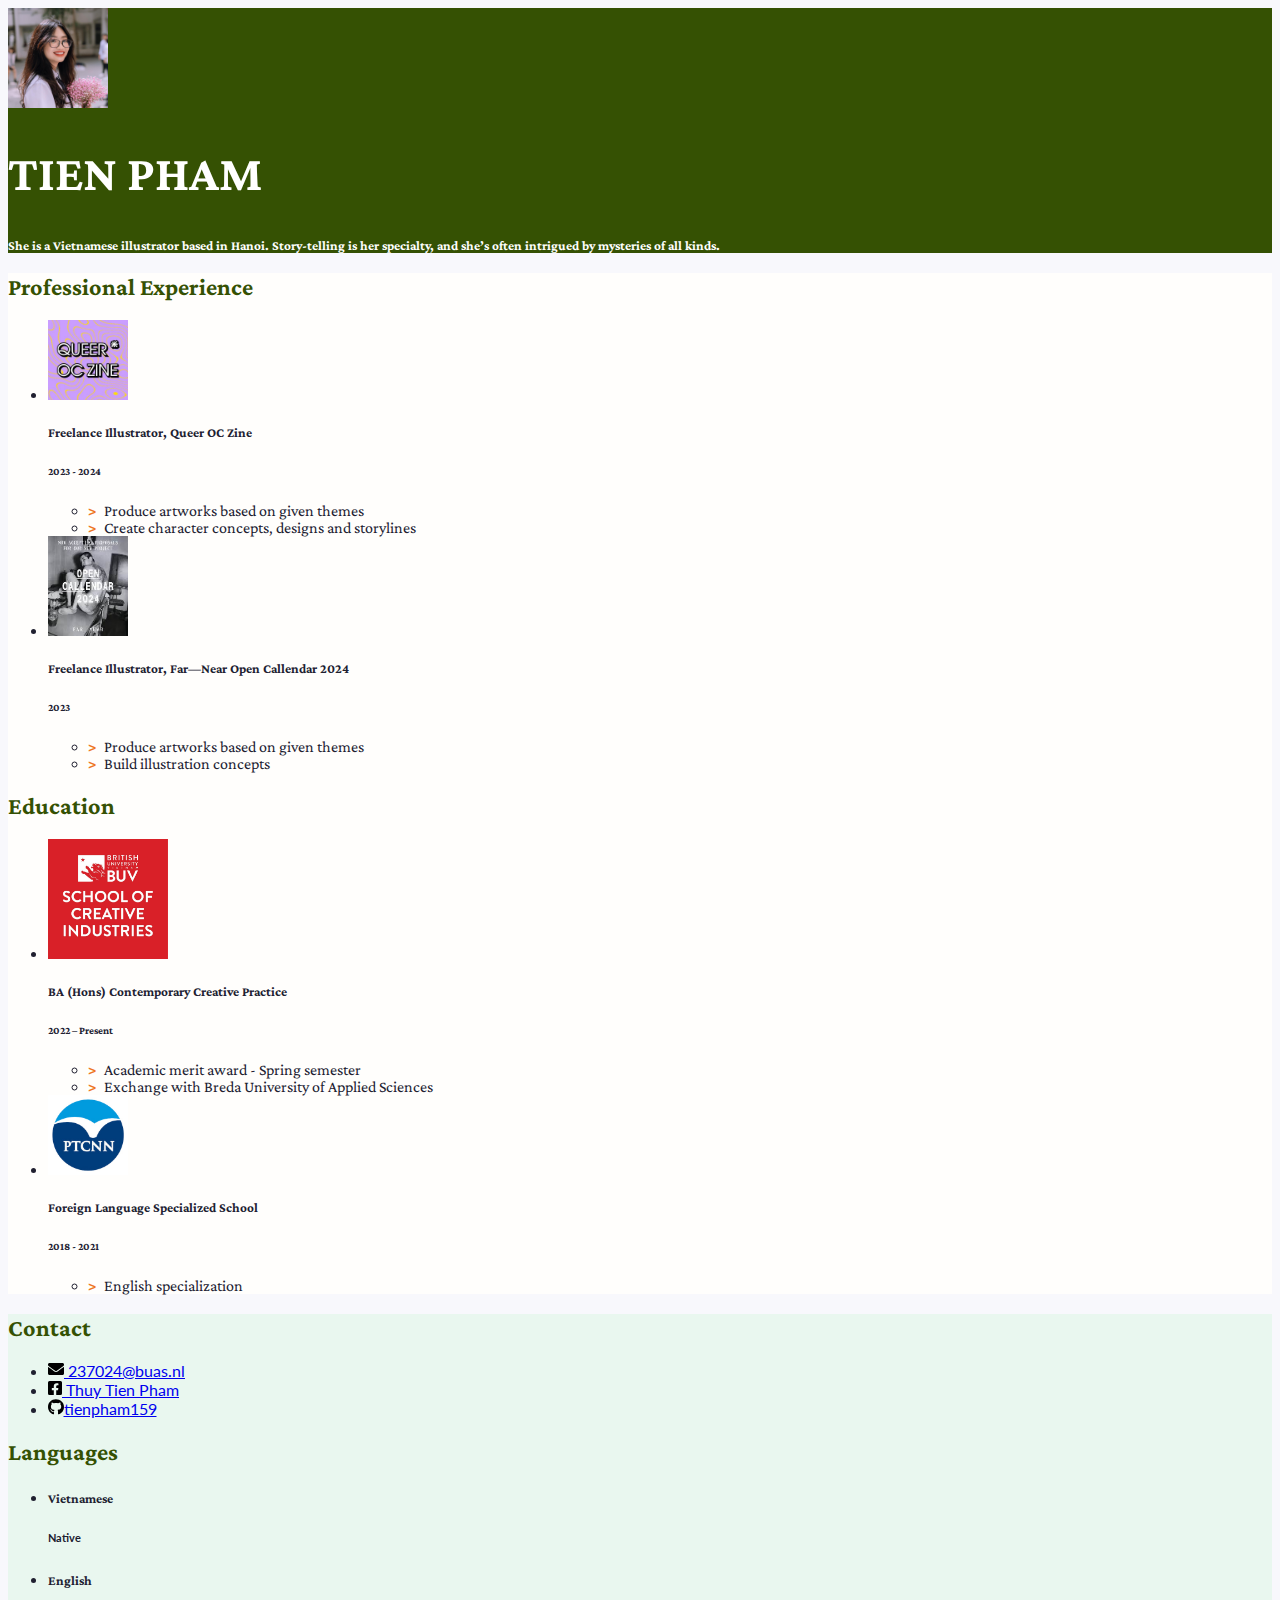
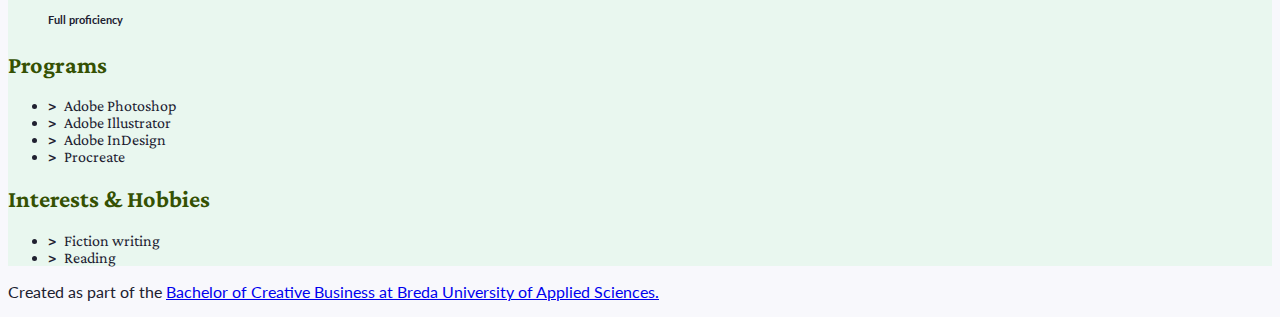
<file: index.html>
<!doctype html>
<html class="h-100" lang="en">
  
  <!-- An HTML document always starts with a "head", i.e. information about the page that isn't directly visible -->
  <head>
    <meta charset="utf-8">
    <meta name="viewport" content="width=device-width, initial-scale=1, shrink-to-fit=no">

    <!-- Links to the CSS styles from Bootstrap. -->
    <!-- -->
    <link href="https://cdn.jsdelivr.net/npm/bootstrap@5.2.3/dist/css/bootstrap.min.css" rel="stylesheet" integrity="sha384-rbsA2VBKQhggwzxH7pPCaAqO46MgnOM80zW1RWuH61DGLwZJEdK2Kadq2F9CUG65" crossorigin="anonymous">
    <!-- -->
	  <link rel="preconnect" href="https://fonts.googleapis.com">
<link rel="preconnect" href="https://fonts.gstatic.com" crossorigin>
<link href="https://fonts.googleapis.com/css2?family=Crimson+Pro:ital,wght@0,200..900;1,200..900&display=swap" rel="stylesheet"> 

    <!-- Links to our additional CSS styles -->
    <link rel="stylesheet" href="css/styles.css">

    <title>Tien Pham's Resumé</title>
  </head>
  <!-- End of the head -->

  <!-- Start of the body, which contains everything visible on the page -->
  <body class="d-flex flex-column h-100 justify-content-between">

    <!--
      We use a Bootstrap container to align contents.
      The "container" class can be replaced by "container-fluid" to make a full width page.
      The "my-sm-4" class adds a margin (m) vertical (y) at sizes small (-sm-) and above, of 4 x 6 pixels
      The "resume-container" class doesn't come from Bootstrap, you can use it for your own styles
    -->
    <div class="container shadow-lg my-sm-4 resume-container">

      <!--
        <header> is a semantic element: it works exactly like <div>, but it gives information about the role of the code below.
        The "row" class is used for the Bootstrap grid.
      -->
      <header class="row resume-header justify-content-center">
        <!--
          A container to wrap around the portrait and align it. We use Bootstrap grid columns.
          This constrains the portrait to columns of decreasing sizes
        -->
        <div class="portrait-container col-5 col-sm-4 col-lg-2">
          <!--
            "w-100" makes sure the image takes the full width of the column it's in
            "rounded-circle" cuts a circle around the image
          -->
          <img class="w-100 rounded-circle my-3" src="images/tien-picture.jpg" alt="Portrait of Tien Pham" width="100">
        </div>
        <!--
          A container to wrap around your name and tagline. Full-width at small size, then columns of increasing size.
        -->
        <div class="col-12 col-sm-8 col-md-9 col-lg-10 my-3 header-content">
          <h1 class="fw-bolder resume-title">TIEN PHAM</h1>
          <h5 class="fst-italic tagline">She is a Vietnamese illustrator based in Hanoi. Story-telling is her specialty, and she’s often intrigued by mysteries of all kinds.&nbsp;</h5>
        </div>
      </header>

      <!--
        Another row in the Bootstrap grid, for the rest of the résumé.
        Biography and other details will be on top of each other at sizes XS and S, then next to each other.
        Use the "flex-row-reverse" class here to swap the columns around.
      -->
      <div class="row resume-bottom">

        <!--
          <main> is another semantic element. It will contain biographical info (professional experience and education).
        -->
        <main class="col-md-7 col-lg-8 col-xl-9 resume-main">

          <!--
            <section> is yet another semantic element. The first one is for professional experience.
          -->
          <section class="my-3 biography-section">
            <h2 class="body-title">Professional Experience</h2>
            <!--
              Each list item (li) in the unordered list (ul) below will be one job.
              "list-unstyled" is a class that hides the bullet points of a list.
            -->
            <ul class="biography-list list-unstyled">

              <!-- Top item (generally the latest or most relevant) in professional experience -->
              <li class="biography-item row mb-2">
                <!-- We're using a grid inside a grid so we can align logos and text -->
                <div class="logo-container col-3 col-sm-2 col-md-3 col-lg-2">
                  <img class="biography-logo mw-100 d-block mx-auto" src="images/employers/queer-oc-zine.jpg" alt="Company logo" width="80">
                </div>
                <div class="biography-contents col-9 col-sm-10 col-md-9 col-lg-10">
                  <h5>Freelance Illustrator, Queer OC Zine&nbsp;</h5>
                  <h6>2023 - 2024&nbsp;</h6>
                  <!-- Use the list below to talk about your achievements -->
                  <ul class="biography-details list-unstyled">
                    <li>Produce artworks based on given themes&nbsp; &nbsp;</li>
                    <li>Create character concepts, designs and storylines&nbsp; &nbsp;</li>
                
                  </ul>
                </div>
              </li>

              <!-- 2nd item in professional experience -->
              <li class="biography-item row mb-2">
                <div class="logo-container col-3 col-sm-2 col-md-3 col-lg-2">
                <!-- We're using a grid inside a grid so we can align logos and text -->
                  <img class="biography-logo mw-100 d-block mx-auto" src="images/employers/far-near.jpg" alt="Company logo" width="80">
                </div>
                <div class="biography-contents col-9 col-sm-10 col-md-9 col-lg-10">
                  <h5>Freelance Illustrator, Far—Near Open Callendar 2024&nbsp;</h5>
                  <h6>2023&nbsp;</h6>
                  <!-- This entry doesn't have a list of achievements, but you can copy-paste the one from above -->
				 <ul class="biography-details list-unstyled">
                    <li>Produce artworks based on given themes&nbsp;</li>
                    <li>Build illustration concepts&nbsp;&nbsp;</li>
                  
                  </ul>
                </div>
              </li>

            </ul>
          </section>

          <!-- We're done with jobs, let's move on to schools -->

          <section class="my-3 biography-section">
            <h2 class="body-title">Education</h2>
            <ul class="biography-list list-unstyled">

              <!-- Top item in education. And by "top", I mean a Bachelor in Creative Business at BUas. -->
              <li class="biography-item row mb-2">
                <div class="logo-container col-3 col-sm-2 col-md-3 col-lg-2">
                  <img class="biography-logo mw-100 d-block mx-auto" src="images/schools/buv-logo.jpg" alt="School logo" width="120">
                </div>
                <div class="biography-contents col-9 col-sm-10 col-md-9 col-lg-10">
                  <h5>BA (Hons) Contemporary Creative Practice</h5>
                  <h6>2022 – Present</h6>
                  <!-- Use the list below to talk about minors, exchanges, extra-curricular activities. -->
                  <ul class="biography-details list-unstyled">
                    <li>Academic merit award - Spring semester&nbsp; &nbsp;</li>
  
                    <li>Exchange with Breda University of Applied Sciences</li>
                  </ul>
                </div>
              </li>

              <!-- 2nd item in education -->
              <li class="biography-item row mb-2">
                <div class="logo-container col-3 col-sm-2 col-md-3 col-lg-2">
                  <img class="biography-logo mw-100 d-block mx-auto" src="images/schools/cnn-logo.jpg" alt="School logo" width="80">
                </div>
                <div class="biography-contents col-9 col-sm-10 col-md-9 col-lg-10">
                  <h5>Foreign Language Specialized School&nbsp; &nbsp;</h5>
                  <h6>2018 - 2021</h6>
                  <ul class="biography-details list-unstyled">
                    <li>English specialization</li>
                  </ul>
                </div>
              </li>
            </ul>
          </section>

          <!-- This is the end of the "Education" section -->

        </main>

        <!--
          We're done with the first column.
          We now move on to the column with contact details, languages and other skills
          <aside> is also a semantic element.
        -->
        <aside class="col-md-5 col-lg-4 col-xl-3 resume-aside">

          <!-- The first block will be contact details -->
          <section class="my-3 aside-section">
            <h2 class="body-title">Contact</h2>
            <!--
              A list of all your contact details.
              There are more icons in the images/icons folder, have a look if you want to add your LinkedIn or TikTok profile.
              Be careful and only put channels through which you really want to be contacted.
              If your phone number is your personal one, you may want to remove it!
            -->
            <ul class="contact-list list-unstyled">
              <li class="contact-item">
                <a class="d-flex align-items-center" href="mailto:237024@buas.nl" target="_blank">
                  <img class="contact-icon" src="images/icons/envelope.svg" alt="Email">
                  237024@buas.nl
                </a>
              </li>
              <li class="contact-item">
                <a class="d-flex align-items-center" href="https://www.facebook.com/kaage.kurose" target="_blank">
                  <img class="contact-icon" src="images/icons/facebook.svg" alt="Facebook">
                  Thuy Tien Pham
                </a>
              </li>
              <li class="contact-item">
                <a class="d-flex align-items-center" href="https://github.com/tienpham159" target="_blank">
                  <img class="contact-icon" src="images/icons/github.svg" alt="LinkedIn">tienpham159
                  
                </a>
              </li>
         
            </ul>
          </section>

          <!-- End of contact details, moving on to languages -->

          <section class="my-3 aside-section">
            <h2 class="body-title">Languages</h2>
            <!-- Each item in the list is a language. Modify, add or remove depending on what you speak -->
            <ul class="language-list list-unstyled">
              <li class="language-item d-flex mb-1">
                <h5 class="language-name w-50">Vietnamese&nbsp;</h5>
                <div class="language-level w-50 border border-info border-2 position-relative">
                  <!-- The div below is a progress bar. Choose between w-25, w-50, w-75 and w-100 to show your level of fluency -->
                  <div class="language-progress position-absolute bg-warning h-100 w-100"></div>
                  <h6 class="position-absolute w-100 text-center top-0 py-1">Native</h6>
                </div>
              </li>
              <li class="language-item d-flex mb-1">
                <h5 class="language-name w-50">English</h5>
                <div class="language-level w-50 border border-info border-2 position-relative">
                  <!-- The div below is a progress bar. Choose between w-25, w-50, w-75 and w-100 to show your level of fluency -->
                  <div class="language-progress position-absolute bg-warning h-100 w-75"></div>
                  <h6 class="position-absolute w-100 text-center top-0 py-1">Full proficiency</h6>
                </div>
              </li>
              
            </ul>
          </section>

          <!-- End of contact details, moving on to other skills -->

          <section class="my-3 aside-section">
            <h2 class="body-title">Programs&nbsp;</h2>
            <ul class="skill-list list-unstyled">
              <li class="skill-item">Adobe Photoshop&nbsp;</li>
              <li class="skill-item">Adobe Illustrator&nbsp;</li>
			  <li class="skill-item">Adobe InDesign&nbsp;</li>
              <li class="skill-item">Procreate&nbsp;</li>
            </ul>
          </section>

          <!-- End of other skills, moving on to interest and hobbies -->

          <section class="my-3 aside-section">
            <h2 class="body-title">Interests &amp; Hobbies</h2>
            <ul class="skill-list list-unstyled">
              <li class="skill-item">Fiction writing&nbsp;&nbsp;</li>
              <li class="skill-item">Reading&nbsp;</li>
            </ul>
          </section>

        </aside>
      </div>
    </div>

    <!-- And now, a footer! -->
    <footer class="bg-dark mt-sm-5 py-4 text-light">
      <p class="container text-end">
        Created as part of the <a href="https://www.buas.nl/en/programmes/creative-business" target="_blank">Bachelor of Creative Business at Breda University of Applied Sciences.</a>
      </p>
    </footer>

  </body>
</html>
</file>
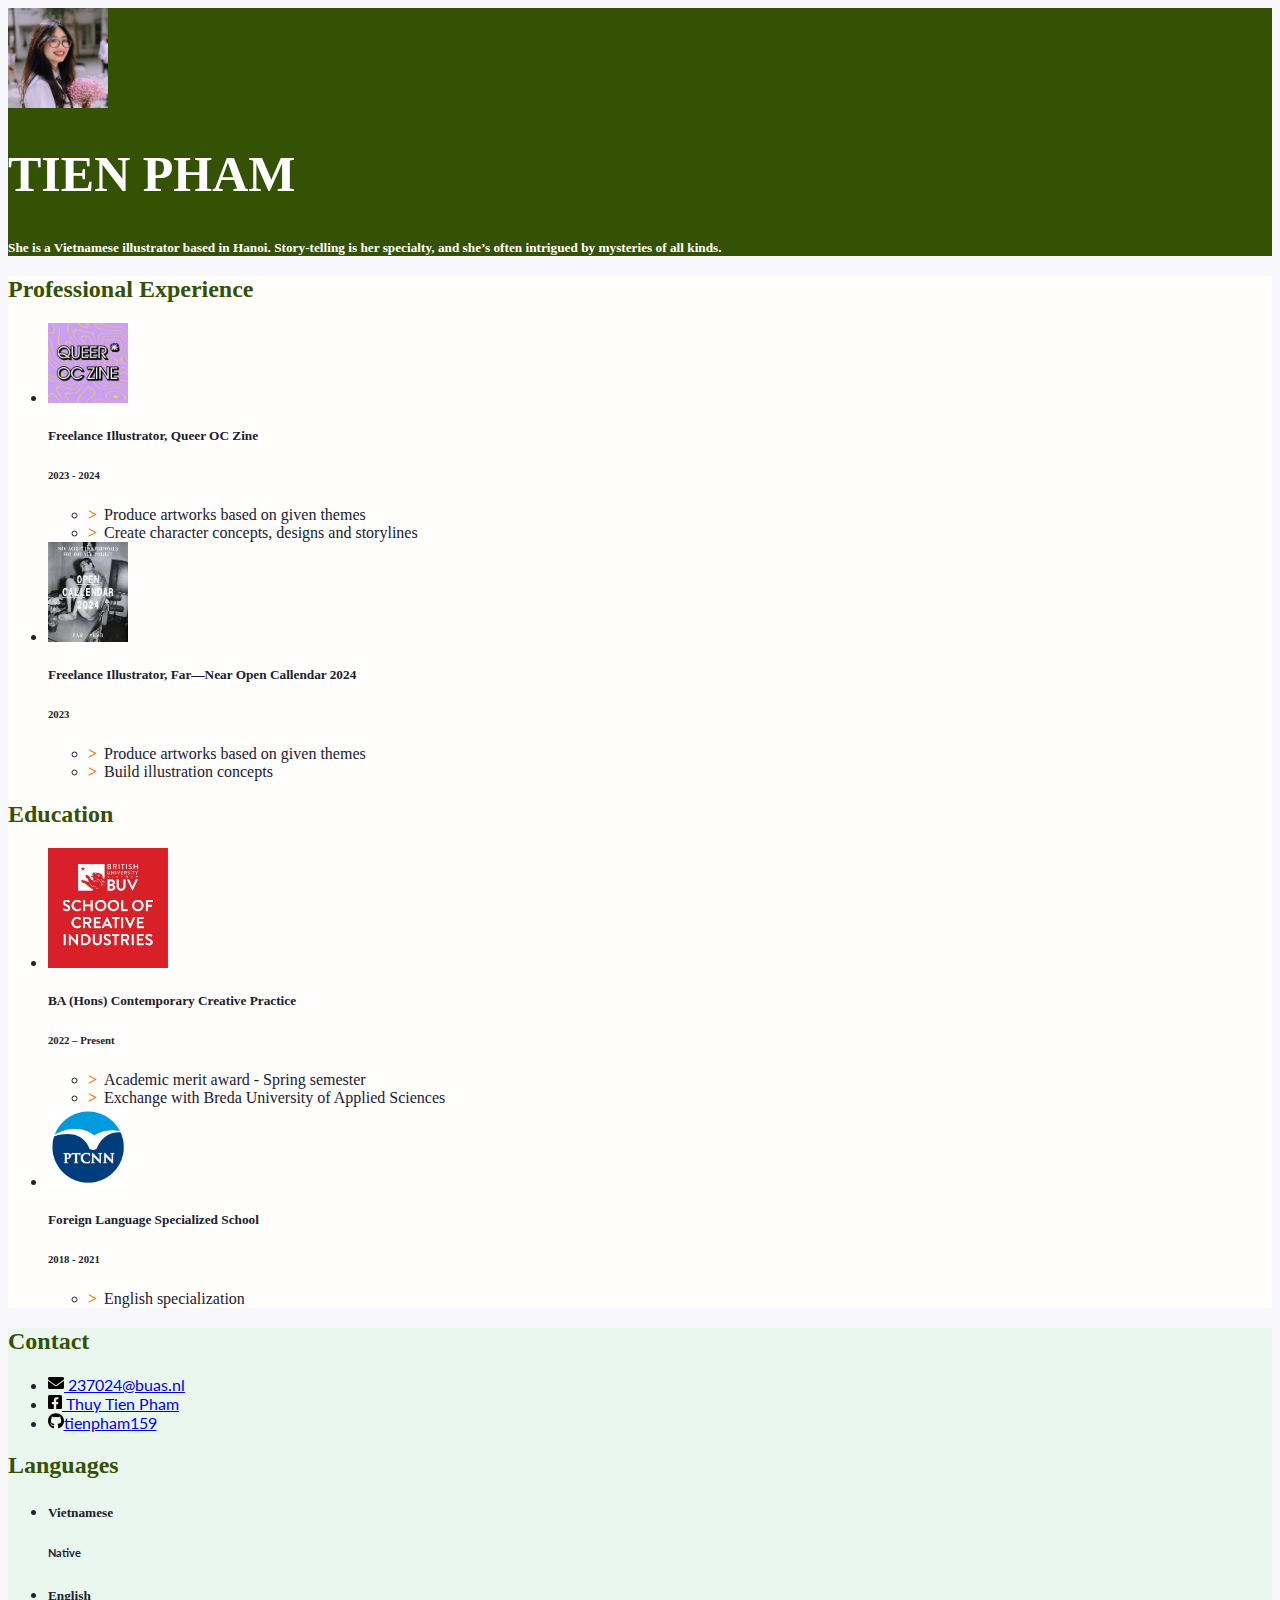
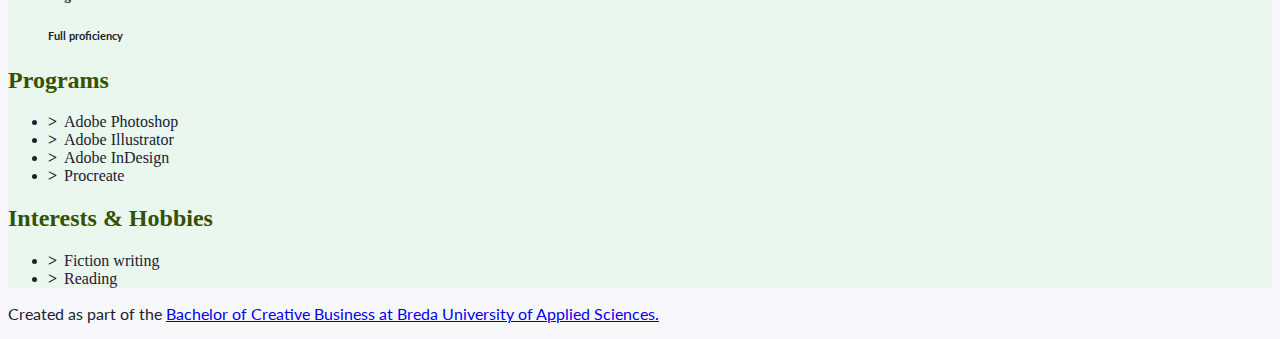
<file: tien-pham-resume.html>
<!doctype html>
<html class="h-100" lang="en">
  
  <!-- An HTML document always starts with a "head", i.e. information about the page that isn't directly visible -->
  <head>
    <meta charset="utf-8">
    <meta name="viewport" content="width=device-width, initial-scale=1, shrink-to-fit=no">

    <!-- Links to the CSS styles from Bootstrap. -->
    <!-- -->
    <link href="https://cdn.jsdelivr.net/npm/bootstrap@5.2.3/dist/css/bootstrap.min.css" rel="stylesheet" integrity="sha384-rbsA2VBKQhggwzxH7pPCaAqO46MgnOM80zW1RWuH61DGLwZJEdK2Kadq2F9CUG65" crossorigin="anonymous">
    <!-- -->

    <!-- Links to our additional CSS styles -->
    <link rel="stylesheet" href="css/styles.css">

    <title>Tien Pham's Resumé</title>
  </head>
  <!-- End of the head -->

  <!-- Start of the body, which contains everything visible on the page -->
  <body class="d-flex flex-column h-100 justify-content-between">

    <!--
      We use a Bootstrap container to align contents.
      The "container" class can be replaced by "container-fluid" to make a full width page.
      The "my-sm-4" class adds a margin (m) vertical (y) at sizes small (-sm-) and above, of 4 x 6 pixels
      The "resume-container" class doesn't come from Bootstrap, you can use it for your own styles
    -->
    <div class="container shadow-lg my-sm-4 resume-container">

      <!--
        <header> is a semantic element: it works exactly like <div>, but it gives information about the role of the code below.
        The "row" class is used for the Bootstrap grid.
      -->
      <header class="row resume-header justify-content-center">
        <!--
          A container to wrap around the portrait and align it. We use Bootstrap grid columns.
          This constrains the portrait to columns of decreasing sizes
        -->
        <div class="portrait-container col-5 col-sm-4 col-lg-2">
          <!--
            "w-100" makes sure the image takes the full width of the column it's in
            "rounded-circle" cuts a circle around the image
          -->
          <img class="w-100 rounded-circle my-3" src="images/tien-picture.jpg" alt="Portrait of Tien Pham" width="100">
        </div>
        <!--
          A container to wrap around your name and tagline. Full-width at small size, then columns of increasing size.
        -->
        <div class="col-12 col-sm-8 col-md-9 col-lg-10 my-3 header-content">
          <h1 class="fw-bolder resume-title">TIEN PHAM</h1>
          <h5 class="fst-italic tagline">She is a Vietnamese illustrator based in Hanoi. Story-telling is her specialty, and she’s often intrigued by mysteries of all kinds.&nbsp;</h5>
        </div>
      </header>

      <!--
        Another row in the Bootstrap grid, for the rest of the résumé.
        Biography and other details will be on top of each other at sizes XS and S, then next to each other.
        Use the "flex-row-reverse" class here to swap the columns around.
      -->
      <div class="row resume-bottom">

        <!--
          <main> is another semantic element. It will contain biographical info (professional experience and education).
        -->
        <main class="col-md-7 col-lg-8 col-xl-9 resume-main">

          <!--
            <section> is yet another semantic element. The first one is for professional experience.
          -->
          <section class="my-3 biography-section">
            <h2 class="body-title">Professional Experience</h2>
            <!--
              Each list item (li) in the unordered list (ul) below will be one job.
              "list-unstyled" is a class that hides the bullet points of a list.
            -->
            <ul class="biography-list list-unstyled">

              <!-- Top item (generally the latest or most relevant) in professional experience -->
              <li class="biography-item row mb-2">
                <!-- We're using a grid inside a grid so we can align logos and text -->
                <div class="logo-container col-3 col-sm-2 col-md-3 col-lg-2">
                  <img class="biography-logo mw-100 d-block mx-auto" src="images/queer-oc-zine.jpg" alt="Company logo" width="80">
                </div>
                <div class="biography-contents col-9 col-sm-10 col-md-9 col-lg-10">
                  <h5>Freelance Illustrator, Queer OC Zine&nbsp;</h5>
                  <h6>2023 - 2024&nbsp;</h6>
                  <!-- Use the list below to talk about your achievements -->
                  <ul class="biography-details list-unstyled">
                    <li>Produce artworks based on given themes&nbsp; &nbsp;</li>
                    <li>Create character concepts, designs and storylines&nbsp; &nbsp;</li>
                
                  </ul>
                </div>
              </li>

              <!-- 2nd item in professional experience -->
              <li class="biography-item row mb-2">
                <div class="logo-container col-3 col-sm-2 col-md-3 col-lg-2">
                <!-- We're using a grid inside a grid so we can align logos and text -->
                  <img class="biography-logo mw-100 d-block mx-auto" src="images/far-near.jpg" alt="Company logo" width="80">
                </div>
                <div class="biography-contents col-9 col-sm-10 col-md-9 col-lg-10">
                  <h5>Freelance Illustrator, Far—Near Open Callendar 2024&nbsp;</h5>
                  <h6>2023&nbsp;</h6>
                  <!-- This entry doesn't have a list of achievements, but you can copy-paste the one from above -->
				 <ul class="biography-details list-unstyled">
                    <li>Produce artworks based on given themes&nbsp;</li>
                    <li>Build illustration concepts&nbsp;&nbsp;</li>
                  
                  </ul>
                </div>
              </li>

            </ul>
          </section>

          <!-- We're done with jobs, let's move on to schools -->

          <section class="my-3 biography-section">
            <h2 class="body-title">Education</h2>
            <ul class="biography-list list-unstyled">

              <!-- Top item in education. And by "top", I mean a Bachelor in Creative Business at BUas. -->
              <li class="biography-item row mb-2">
                <div class="logo-container col-3 col-sm-2 col-md-3 col-lg-2">
                  <img class="biography-logo mw-100 d-block mx-auto" src="images/buv-logo.jpg" alt="School logo" width="120">
                </div>
                <div class="biography-contents col-9 col-sm-10 col-md-9 col-lg-10">
                  <h5>BA (Hons) Contemporary Creative Practice</h5>
                  <h6>2022 – Present</h6>
                  <!-- Use the list below to talk about minors, exchanges, extra-curricular activities. -->
                  <ul class="biography-details list-unstyled">
                    <li>Academic merit award - Spring semester&nbsp; &nbsp;</li>
  
                    <li>Exchange with Breda University of Applied Sciences</li>
                  </ul>
                </div>
              </li>

              <!-- 2nd item in education -->
              <li class="biography-item row mb-2">
                <div class="logo-container col-3 col-sm-2 col-md-3 col-lg-2">
                  <img class="biography-logo mw-100 d-block mx-auto" src="images/cnn-logo.jpg" alt="School logo" width="80">
                </div>
                <div class="biography-contents col-9 col-sm-10 col-md-9 col-lg-10">
                  <h5>Foreign Language Specialized School&nbsp; &nbsp;</h5>
                  <h6>2018 - 2021</h6>
                  <ul class="biography-details list-unstyled">
                    <li>English specialization</li>
                  </ul>
                </div>
              </li>
            </ul>
          </section>

          <!-- This is the end of the "Education" section -->

        </main>

        <!--
          We're done with the first column.
          We now move on to the column with contact details, languages and other skills
          <aside> is also a semantic element.
        -->
        <aside class="col-md-5 col-lg-4 col-xl-3 resume-aside">

          <!-- The first block will be contact details -->
          <section class="my-3 aside-section">
            <h2 class="body-title">Contact</h2>
            <!--
              A list of all your contact details.
              There are more icons in the images/icons folder, have a look if you want to add your LinkedIn or TikTok profile.
              Be careful and only put channels through which you really want to be contacted.
              If your phone number is your personal one, you may want to remove it!
            -->
            <ul class="contact-list list-unstyled">
              <li class="contact-item">
                <a class="d-flex align-items-center" href="mailto:237024@buas.nl" target="_blank">
                  <img class="contact-icon" src="images/icons/envelope.svg" alt="Email">
                  237024@buas.nl
                </a>
              </li>
              <li class="contact-item">
                <a class="d-flex align-items-center" href="https://www.facebook.com/kaage.kurose" target="_blank">
                  <img class="contact-icon" src="images/icons/facebook.svg" alt="Facebook">
                  Thuy Tien Pham
                </a>
              </li>
              <li class="contact-item">
                <a class="d-flex align-items-center" href="https://github.com/tienpham159" target="_blank">
                  <img class="contact-icon" src="images/icons/github.svg" alt="LinkedIn">tienpham159
                  
                </a>
              </li>
         
            </ul>
          </section>

          <!-- End of contact details, moving on to languages -->

          <section class="my-3 aside-section">
            <h2 class="body-title">Languages</h2>
            <!-- Each item in the list is a language. Modify, add or remove depending on what you speak -->
            <ul class="language-list list-unstyled">
              <li class="language-item d-flex mb-1">
                <h5 class="language-name w-50">Vietnamese&nbsp;</h5>
                <div class="language-level w-50 border border-info border-2 position-relative">
                  <!-- The div below is a progress bar. Choose between w-25, w-50, w-75 and w-100 to show your level of fluency -->
                  <div class="language-progress position-absolute bg-warning h-100 w-100"></div>
                  <h6 class="position-absolute w-100 text-center top-0 py-1">Native</h6>
                </div>
              </li>
              <li class="language-item d-flex mb-1">
                <h5 class="language-name w-50">English</h5>
                <div class="language-level w-50 border border-info border-2 position-relative">
                  <!-- The div below is a progress bar. Choose between w-25, w-50, w-75 and w-100 to show your level of fluency -->
                  <div class="language-progress position-absolute bg-warning h-100 w-75"></div>
                  <h6 class="position-absolute w-100 text-center top-0 py-1">Full proficiency</h6>
                </div>
              </li>
              
            </ul>
          </section>

          <!-- End of contact details, moving on to other skills -->

          <section class="my-3 aside-section">
            <h2 class="body-title">Programs&nbsp;</h2>
            <ul class="skill-list list-unstyled">
              <li class="skill-item">Adobe Photoshop&nbsp;</li>
              <li class="skill-item">Adobe Illustrator&nbsp;</li>
			  <li class="skill-item">Adobe InDesign&nbsp;</li>
              <li class="skill-item">Procreate&nbsp;</li>
            </ul>
          </section>

          <!-- End of other skills, moving on to interest and hobbies -->

          <section class="my-3 aside-section">
            <h2 class="body-title">Interests &amp; Hobbies</h2>
            <ul class="skill-list list-unstyled">
              <li class="skill-item">Fiction writing&nbsp;&nbsp;</li>
              <li class="skill-item">Reading&nbsp;</li>
            </ul>
          </section>

        </aside>
      </div>
    </div>

    <!-- And now, a footer! -->
    <footer class="bg-dark mt-sm-5 py-4 text-light">
      <p class="container text-end">
        Created as part of the <a href="https://www.buas.nl/en/programmes/creative-business" target="_blank">Bachelor of Creative Business at Breda University of Applied Sciences.</a>
      </p>
    </footer>

  </body>
</html>
</file>
<file: css/styles.css>
/* Use this file to use your own styles*/

/* Import declaration to use Google Fonts - check https://fonts.google.com/ for details */
@import url('https://fonts.googleapis.com/css2?family=Lato:ital,wght@0,400;0,700;1,400;1,700&display=swap');

/* Styles for the body */

body {
	font-family: Lato, "Open Sans", Roboto, "Segoe UI", "Helvetica Neue", Helvetica, Arial, sans-serif;
	color: #202030;
	background-color: #f8f8fc;
}

/* Styles for custom classes in the document. (There are more, try to find them out!) */

.resume-header {
    background-color: #355103;
}

.resume-main {
	background-color: #fffefc;
}

.resume-aside {
	background-color: #E9F7EF;
}

/* Styles for lists in the document */

.biography-details li::before, .skill-list li::before {
	content: ">";
	font-weight: 800;
	display: inline-block;
	width: 1em;
	margin-left: -1em;
}

.biography-details li::before {
	color: #EE7623;
}

.biography-details li, .skill-list li {
	padding-left: 1em;
}

/* Styles for contact icons */

.contact-icon {
	height: 1em;
	flex-basis: 1.4em;
	color: #355103 !important;
}

.resume-title {
	font-size: 50px;
	font-family: "Crimson Pro", serif;
	color: white;
}

.tagline {
	display: inline;
	color: white;
	font-family: "Crimson Pro", serif;
}

.language-level {
	border-color: #355103 !important; 
}

.language-progress {
	color: darkseagreen !important; 
}

.body-title {
	font-family: "Crimson Pro", serif;
	color: #355103;
}

.biography-contents {
	font-family: "Crimson Pro", serif;
}

.biography-details {
	font-family: "Crimson Pro", serif;
}

.skill-item {
	font-family: "Crimson Pro", serif;
}

.language-name {
	font-family: "Crimson Pro", serif;
}
</file>
